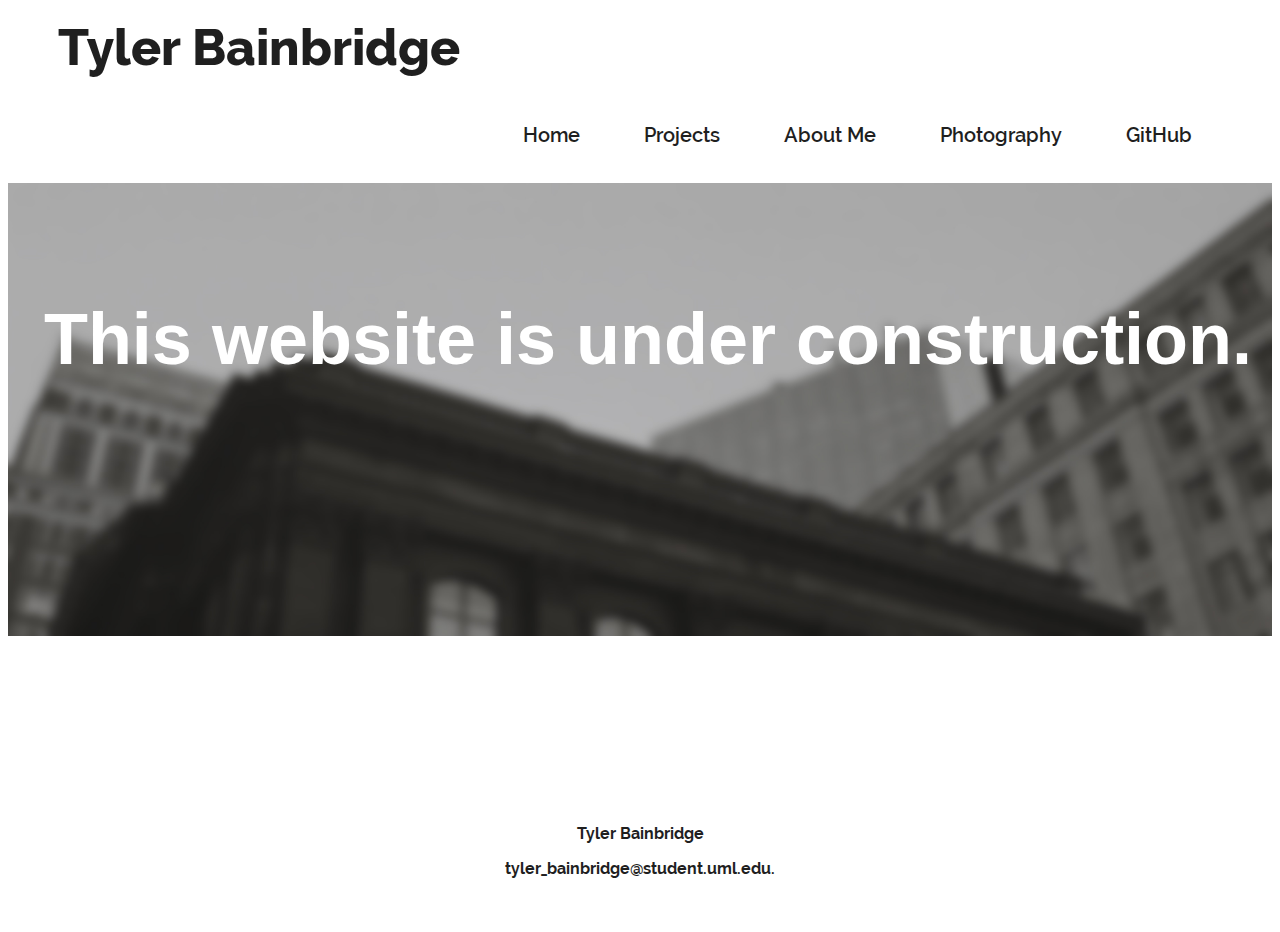
<file: index.html>
<!DOCTYPE html>
<!--
Tyler J. Bainbridge
tyler_bainbridge@student.uml.edu
91.461 GUI Programming I
Assignment:  Creating Your First Web Page
9-8-15

Tyler Bainbridge, UMass Lowell Computer Science, tbainbr@cs.uml.edu
Copyright (c) 2015 by Tyler J Bainbridge
updated by TJB on September 17, September 17, 2015 at 7:45 PM
-->
<html>
<head>
    <title>Tyler Bainbridge</title>
    <link rel="stylesheet" href="css/style.css">
    <!--linking to the style sheet-->
</head>

<body>
<div id="name"> <!--the header in the left hand corner of the website-->
    Tyler Bainbridge
</div>

<div id="header"><!--the container which holds the menu-->
    <div id="menu"><!--holding the links to various areas of the website-->
        <ul>
            <li><a href="index.html">Home</a></li>
            <li><a href=projects.html>Projects</a></li>
            <li><a href="about.html">About Me</a></li>
            <li><a href="http://www.tylerbainbridge.com/">Photography</a></li>
            <li><a href=" https://github.com/tylerjbainbridge/">GitHub</a></li>
        </ul>
    </div>
</div>

<div id="image"><!--container which holds the image and "under construction text-->

    <img src="images/bw.jpg" alt="me">

    <div class="verticalcenter">
        <h1>This website is under construction.</h1>
    </div>

</div>

<div id="footer"> <!--footer with contact email-->
    <footer>
        <p>Tyler Bainbridge</p>

        <p><a href="mailto:tyler_bainbridge@student.uml.edu">
            tyler_bainbridge@student.uml.edu</a>.</p>
    </footer>
</div>



</body>

</html>
</file>
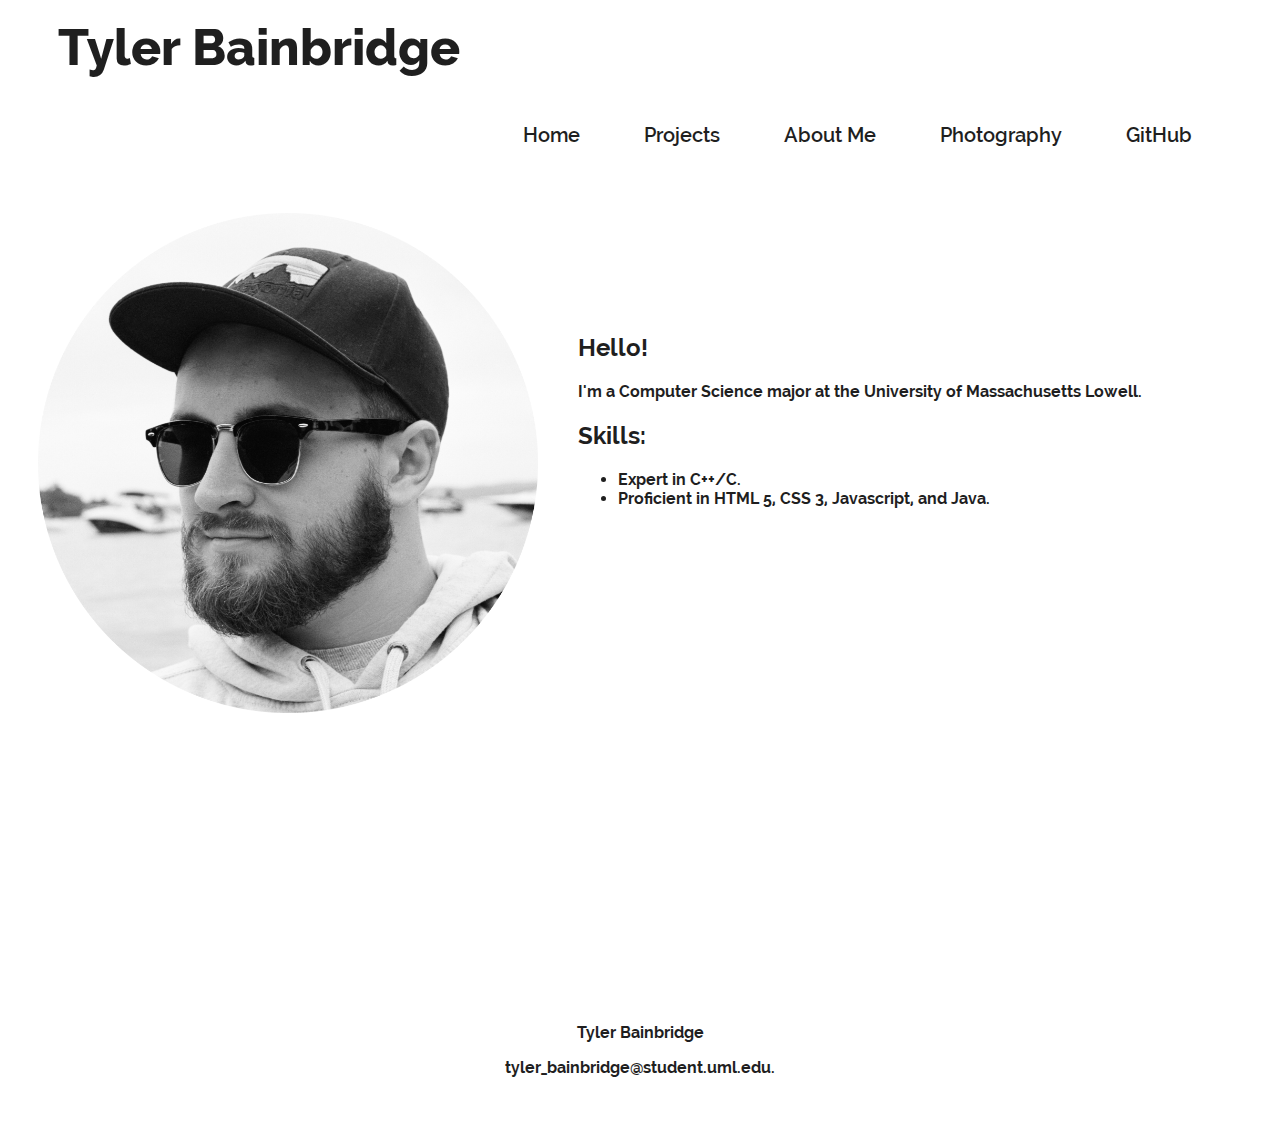
<file: about.html>
<!DOCTYPE html>
<!--
Tyler J. Bainbridge
tyler_bainbridge@student.uml.edu
91.461 GUI Programming I
Assignment:  Creating Your First Web Page
9-8-15

Tyler Bainbridge, UMass Lowell Computer Science, tbainbr@cs.uml.edu
Copyright (c) 2015 by Tyler J Bainbridge
updated by TJB on September 17, September 17, 2015 at 7:45 PM
-->
<html>

<head>
    <title>Tyler Bainbridge</title>
    <link rel="stylesheet" href="css/style.css">
    <!--linking to the style sheet-->
</head>

<body>
<div id="name"> <!--the header in the left hand corner of the website-->
    Tyler Bainbridge
</div>

<div id="header"><!--the container which holds the menu-->
    <div id="menu"><!--holding the links to various areas of the website-->
        <ul>
            <li><a href="index.html">Home</a></li>
            <li><a href=projects.html>Projects</a></li>
            <li><a href="about.html">About Me</a></li>
            <li><a href="http://www.tylerbainbridge.com/">Photography</a></li>
            <li><a href=" https://github.com/tylerjbainbridge/">GitHub</a></li>
        </ul>
    </div>
</div>

<div id="aboutcontent"> <!--the containter which holds the main content of the page-->
    <div id="me"> <!--holding the circle image of me-->
        <img src="images/me.png" alt="me" height="500" width="500">
    </div>
    <div id="text"> <!--holding the skills section-->
        <h2>Hello!</h2>

        <p>
            I'm a Computer Science major at the University of Massachusetts Lowell.
        </p>

        <h2>Skills: </h2>
        <ul>
            <li>Expert in C++/C.</li>
            <li>Proficient in HTML 5, CSS 3, Javascript, and Java.</li>
        </ul>
    </div>
</div>

<div id="footer"> <!--footer with contact email-->
    <footer>
        <p>Tyler Bainbridge</p>

        <p><a href="mailto:tyler_bainbridge@student.uml.edu">
            tyler_bainbridge@student.uml.edu</a>.</p>
    </footer>
</div>


</body>

</html>
</file>
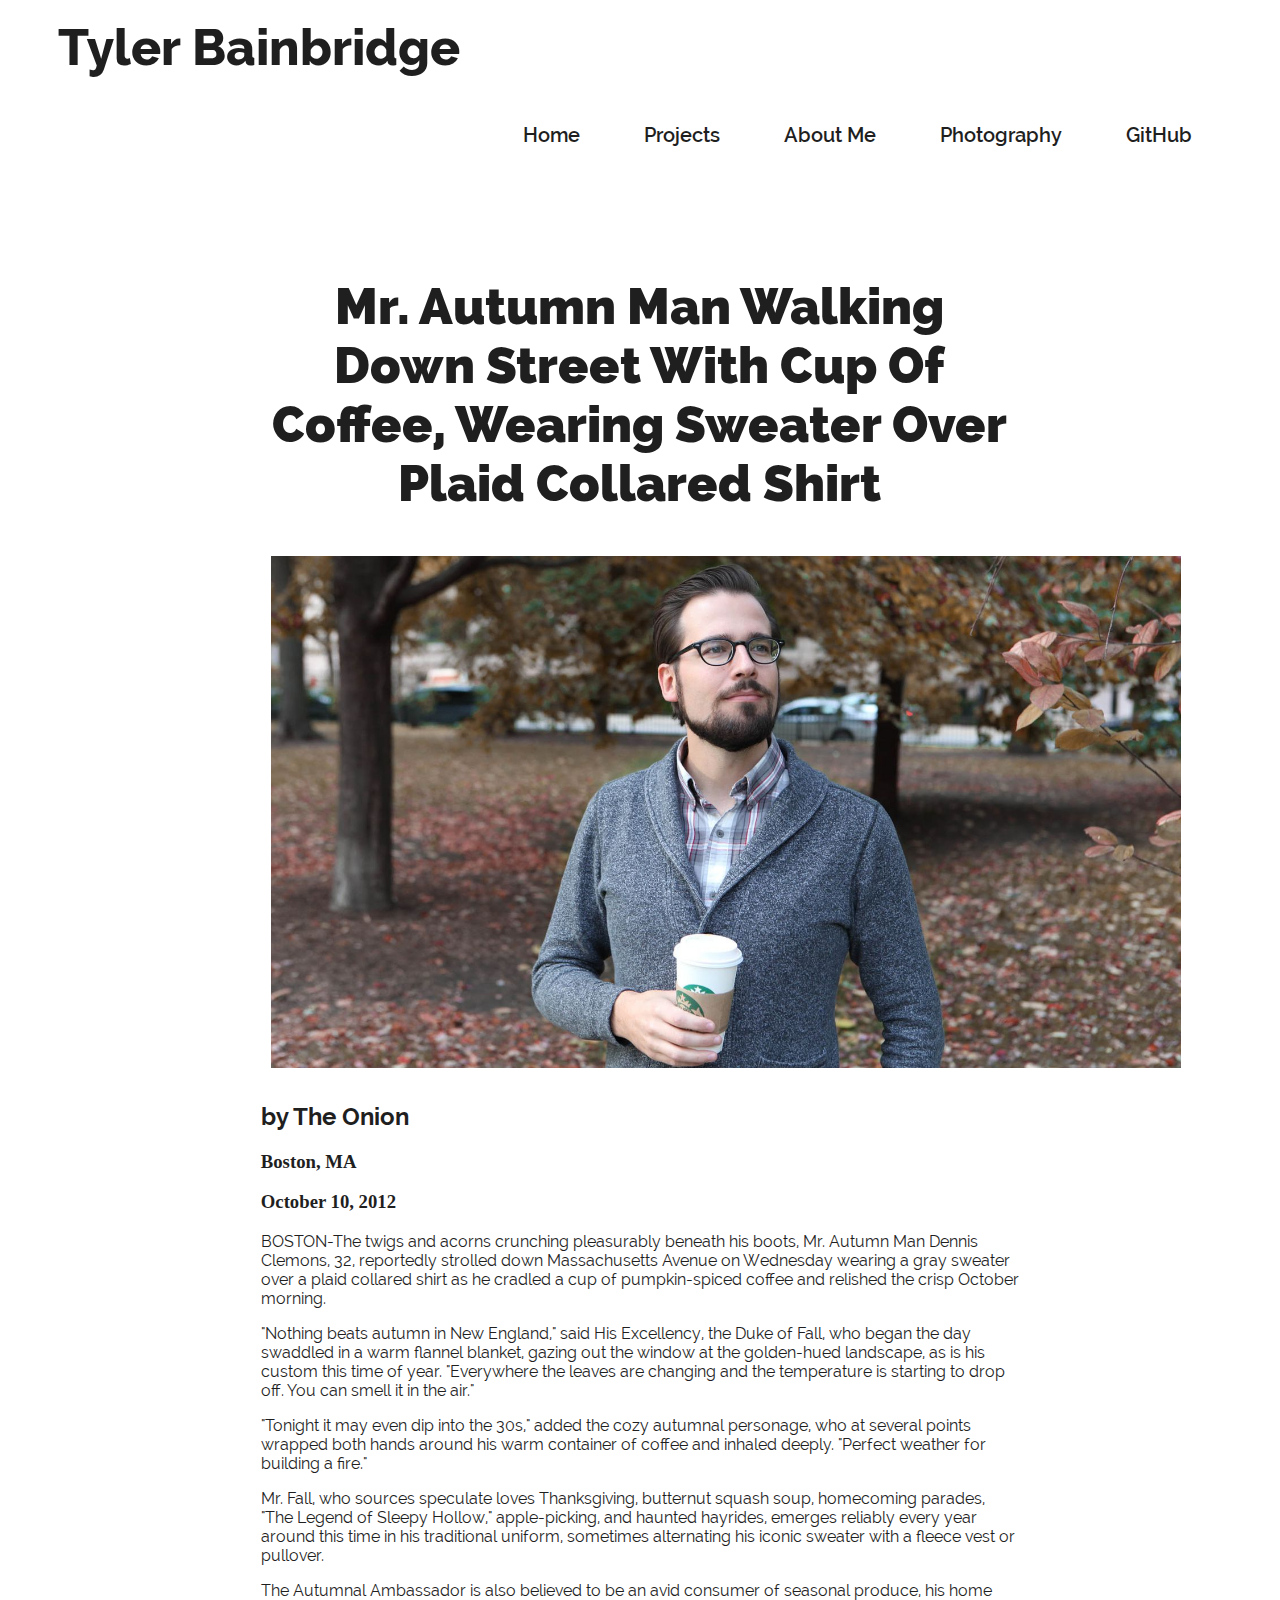
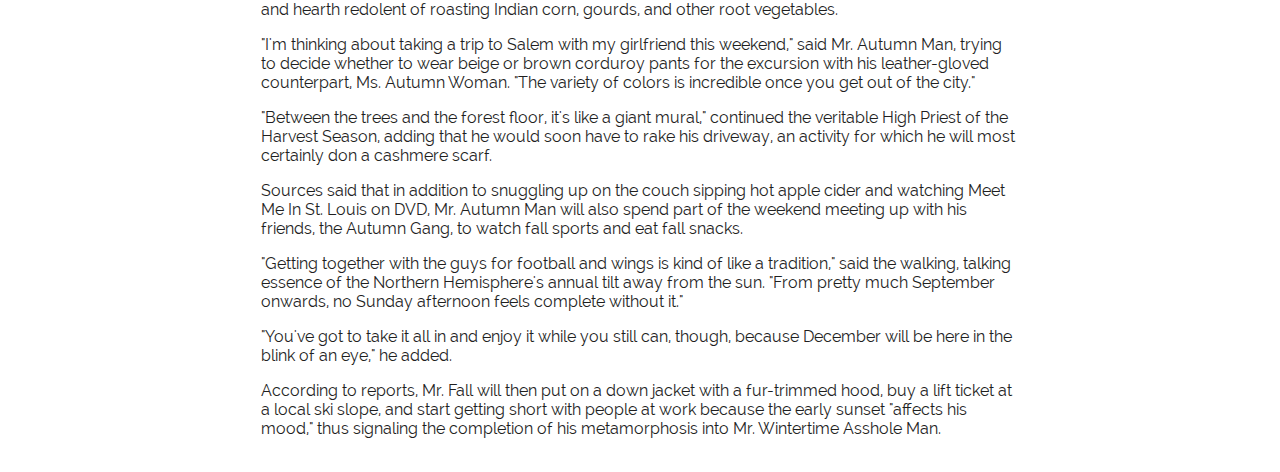
<file: dynamictext.html>
<!DOCTYPE html>
<!--
Tyler J. Bainbridge
tyler_bainbridge@student.uml.edu
91.461 GUI Programming I
Assignment 5: Formatting Dynamic Text

Tyler Bainbridge, UMass Lowell Computer Science, tbainbr@cs.uml.edu
Copyright (c) 2015 by Tyler J Bainbridge
updated by TJB on October 5
-->
<html lang="en">
<head>
    <meta charset="UTF-8">
    <link rel="stylesheet" href="css/assignment5.css">
    <!--
      load jQuery library from the Google Content Delivery Network (CDN)
      see http://encosia.com/3-reasons-why-you-should-let-google-host-jquery-for-you/
      however, note that you obviously must be online for this to work
      alternatively, you can download jQuery and store it locally from
         http://jquery.com/download/
    -->
    <script src="//ajax.googleapis.com/ajax/libs/jquery/2.1.4/jquery.min.js"></script>

    <!-- load the JSON file containing your text -->
    <script type="text/javascript">
        // this function will run after the body has been loaded
        jQuery(document).ready( function() {
            jQuery.get( "onion.json", function( data ) {
                placeContent( data ) ;  // construct output from the data read
            }, "json" );  // be sure to include this third parameter for weblab.cs.uml.edu
        });
    </script>
    <!-- script to place JSON text in the placeholder (div#content) on the page -->
    <script type="text/javascript">
        // N.B.  This version *does* apply the CSS.
        function placeContent( story ) {
            var strContent = "";

            // create dynamic content from JSON
            strContent += "<div id = 'text'>"
            strContent += "<h1 class='title'>" + story.title + "</h1>" ;
            strContent += "<div id = 'image'>"
            strContent += "<img src=" + story.image + ">"
            strContent += "<h2 class='author'>by " + story.author + "</h2>" ;
            strContent += "<h3 class='location'>" + story.location + "</h3>" ;
            strContent += "<h3 class='date'>" + story.date + "</h3>" ;
            // loop through all the paragraphs and sentences
            for ( var para = 0 ; para < story.text.paragraphs.length ; para++ ) {
                strContent += "<p>" ;
                for ( var sent = 0 ; sent < story.text.paragraphs[para].length ; sent++ ) {
                    strContent += story.text.paragraphs[para][sent];
                }
                strContent += "</p>" ;
            }
            strContent += "</div>"
            // place dynamic content on page
            // document.getElementById( "content" ).innerHTML = strContent ;
            $("#content").html( strContent ) ;
        }
    </script>
    <title>Assignment 5</title>
</head>
<body>
    <div id="name"> <!--the header in the left hand corner of the website-->
        Tyler Bainbridge
    </div>
    <div id="header"><!--the container which holds the menu-->
        <div id="menu"><!--holding the links to various areas of the website-->
            <ul>
                <li><a href="index.html">Home</a></li>
                <li><a href=projects.html>Projects</a></li>
                <li><a href="about.html">About Me</a></li>
                <li><a href="http://www.tylerbainbridge.com/">Photography</a></li>
                <li><a href=" https://github.com/tylerjbainbridge/">GitHub</a></li>
            </ul>
        </div>
    </div>
    <div id="content"></div>
</body>
</html>
</file>
<file: css/style.css>
@charset "utf-8";
/*
Tyler J. Bainbridge
tyler_bainbridge@student.uml.edu
91.461 GUI Programming I
Assignment:  Creating Your First Web Page
9-8-15

Tyler Bainbridge, UMass Lowell Computer Science, tbainbr@cs.uml.edu
Copyright (c) 2015 by Tyler J Bainbridge
updated by TJB on September 17, September 17, 2015 at 7:45 PM
*/


body{
	background-color: #FFFFFF;
}

/*importing font faces for the website.*/
@font-face{
	font-family: "Raleway-ExtraBold";
	src: url('Raleway-ExtraBold.ttf');
}

@font-face{
	font-family: "Raleway-Bold";
	src: url('Raleway-Bold.ttf');
}

@font-face{
	font-family: "Raleway-Semibold";
	src: url('Raleway-SemiBold.ttf');
}
@font-face{
	font-family: "Raleway-Heavy";
	src: url('Raleway-Heavy.ttf');
}

/*instructions on displaying different headers*/
h1{
    font-size: 72px;
	font-family: 'Raleway-Regular', sans-serif;
	color: #1F1F1F;/*dark grey*/
}

h1 a{
	color: #1F1F1F;
	text-decoration: none;
}

h2{
	font-family: 'Raleway-Bold', sans-serif;
	color: #1F1F1F;/*dark grey*/
}
/*no decoration*/
li a{
	color: #1F1F1F; /*dark grey*/
	text-decoration: none;
}

/*
adjusting the margin to display the logo slightly off the edge of the page top and bottom
setting the typeface, color, font size, and setting height and width to auto
*/
#name
{
    margin-left: 50px;
	margin-top: 10px;
    margin-bottom: 20px;
	font-family: 'Raleway-ExtraBold', sans-serif;
	color: #1F1F1F; /*dark grey*/
	font-size: 50px;
    float: left;
    width: auto;
    height: auto;
}

#content
{
	width: 100%;
	display: inline-block;
	padding-top: 50px;
}

#subcontent
{
	font-family: 'Raleway-Regular', sans-serif;
	width: 200px;
	display: block;
	margin-left: auto;
	margin-right: auto;
}

/*
centering and stretching the black and white image across the width of the home page
*/
#image{
	heigh: auto;
	height: 800px;
}

#image img{
    width: 100%;
}


/*
displaying the text over the image
moving the text to the middle with padding
*/

#image h1 {
	display: inline;
    color: #FFFFFF;/*dark grey*/
    text-align: center;
    position: absolute;
    top: 250px;
    width: 100%;
}

/*
holds the menu in the upper right of the page slightly off the edges
*/
#header {
    margin-top: 10px;
    margin-right: 50px;
    margin-bottom: 20px;
	margin-left: 50px;
    float: right;
	width: auto;
	height: auto;
}

/*
the code below makes the menu display in a line rather than one on top of another
*/
#menu{
    float: right;
	display: inline;
	text-align: right;
}

#menu li {
    margin-top: 0px;
	display: inline;
	padding: 30px;
}

#menu li a{
	font-family: 'Raleway-Semibold', sans-serif;
	color: #1F1F1F;/*dark grey*/
	font-size: 20px;
    width: auto;
    height:20px;
	text-decoration: none; /*get's rid of the underline*/
}

/*when hovering over a link it changes to a slightly lighter shade*/
#menu li a:hover {
	font-family: 'Raleway-Semibold', sans-serif;
	color: #6B6363;
	text-decoration: none;
}

/*container for holding the about page information*/
#aboutcontent{
	display: inline-block;
	width: auto;
	height: 800px;
	padding-top: 100px;
	margin: auto;
	padding: 10px;
}

/*code for displaying the text centered on the screen in the middle.*/
#projectholder{
	margin: auto;
	width: auto;
	padding: 10px;
	height: 300px;
}
#projectcontent{
	display: inline-block;
	height: 800px;
	padding-top: 100px;
}
#projecttext2{
	float: inherit;
}
#projecttext1{
	float: inherit;
}

/*code below adjusts the two blocks of content to be side by side in the center of the about page*/
#me{
	margin: 20px;
	float: left;
	vertical-align: middle;
	display:inline;
}
#text{
	padding-top: 100px;
	margin: 20px;
	float: left;
	height: auto;
	vertical-align: middle;
	display:inline;
}

/*under construction text on the projects page*/

#underconst{
	width: 97%;
    border: 25px #1F1F1F;/*dark grey*/
    text-align: center;
}

#underconst h1{
    height: auto;
    margin-top: 0;
	text-align: center;
}

/*font face and other display properties of the paragraph text on the about page*/
#content p{
	font-family: 'Raleway-Bold', sans-serif;
	font-size: 16px;
	text-decoration: none;
	color: #1F1F1F;
}

li{
	font-family: 'Raleway-Bold', sans-serif;
	font-size: 16px;
	text-decoration: none;
	color: #1F1F1F;/*dark grey*/
}
p{
	font-family: 'Raleway-Bold', sans-serif;
	font-size: 16px;
	text-decoration: none;
	color: #1F1F1F;/*dark grey*/
}

/* footer with contact info*/
#footer {
	height: 100px;
	text-align: center;
}

#footer p a{
	font-family: 'Raleway-Bold', sans-serif;
	font-size: 16px;
	color: #1F1F1F;
	text-decoration: none;
}
</file>
<file: css/assignment5.css>
@charset "utf-8";
/*
Tyler J. Bainbridge
tyler_bainbridge@student.uml.edu
91.461 GUI Programming I
Assignment 5: Formatting Dynamic Text

Tyler Bainbridge, UMass Lowell Computer Science, tbainbr@cs.uml.edu
Copyright (c) 2015 by Tyler J Bainbridge
updated by TJB on October 5
*/

/*importing font faces for the website.*/
@font-face{
    font-family: "Raleway-ExtraBold";
    src: url('Raleway-ExtraBold.ttf');
}
@font-face{
    font-family: "Raleway-Light";
    src: url('Raleway-Light.ttf');
}

@font-face{
    font-family: "Raleway-Thin";
    src: url('Raleway-Thin.ttf');
}
@font-face{
    font-family: "Raleway-Regular";
    src: url('Raleway-Regular.ttf');
}

@font-face{
    font-family: "Raleway-Bold";
    src: url('Raleway-Bold.ttf');
}

@font-face{
    font-family: "Raleway-Semibold";
    src: url('Raleway-SemiBold.ttf');
}
@font-face{
    font-family: "Raleway-Heavy";
    src: url('Raleway-Heavy.ttf');
}
#content{
    color: #1F1F1F; /*dark grey*/
    padding-top: 50px;
    display: inline-block;
}

/*sizing the image*/
#text #image img{
    width: 910px;
    margin: auto;
    padding: 10px;
}
/*the font and size of the title*/
.title{
    text-align: center;
    font-family: 'Raleway-Heavy', sans-serif;
    font-size: 50px;
}
/*the font of the author div*/
.author{
    font-family: 'Raleway-Bold', sans-serif;
}
#content p{
    font-family: 'Raleway-Regular', sans-serif;
    display: block;
}
/*centering the text div*/
#content #text
{
    margin: auto;
    width: 60%;
    padding: 10px;
}

/*
adjusting the margin to display the logo slightly off the edge of the page top and bottom
setting the typeface, color, font size, and setting height and width to auto
*/
#name
{
    margin-left: 50px;
    margin-top: 10px;
    margin-bottom: 20px;
    font-family: 'Raleway-ExtraBold', sans-serif;
    color: #1F1F1F; /*dark grey*/
    font-size: 50px;
    float: left;
    width: auto;
    height: auto;
}

/*
holds the menu in the upper right of the page slightly off the edges
*/
#header {
    margin-top: 10px;
    margin-right: 50px;
    margin-bottom: 20px;
    margin-left: 50px;
    float: right;
    width: auto;
    height: auto;
}

/*
the code below makes the menu display in a line rather than one on top of another
*/
#menu{
    float: right;
    display: inline;
    text-align: right;
}

#menu li {
    margin-top: 0px;
    display: inline;
    padding: 30px;
}

#menu li a{
    font-family: 'Raleway-Semibold', sans-serif;
    color: #1F1F1F;/*dark grey*/
    font-size: 20px;
    width: auto;
    height:20px;
    text-decoration: none; /*get's rid of the underline*/
}

/*when hovering over a link it changes to a slightly lighter shade*/
#menu li a:hover {
    font-family: 'Raleway-Semibold', sans-serif;
    color: #6B6363;
    text-decoration: none;
}
</file>
